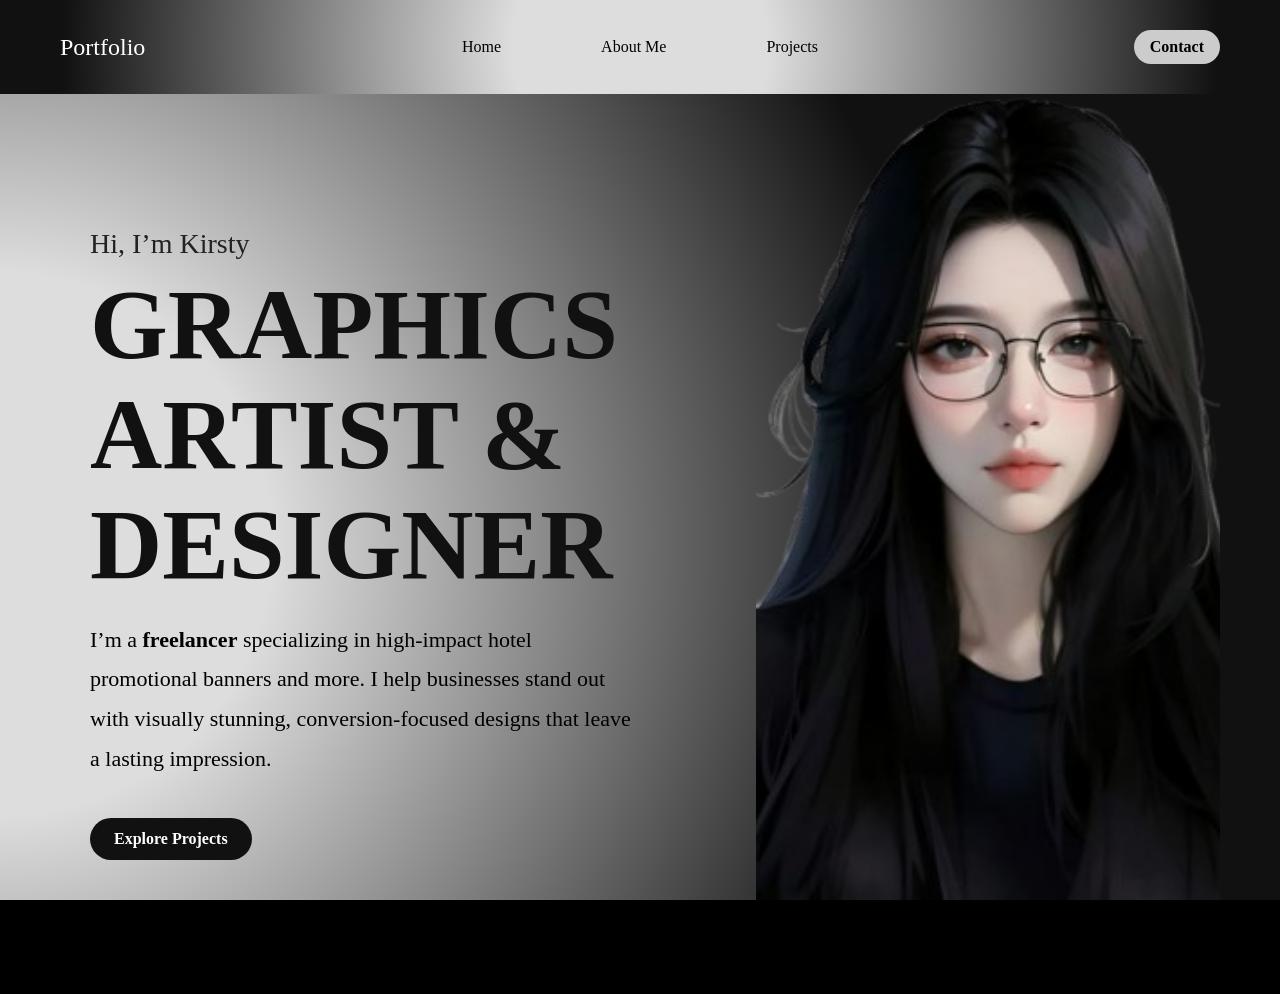
<file: Social - Portfolio/index.html>
<!DOCTYPE html>
<html lang="en">
<head>
  <meta charset="UTF-8">
  <meta name="viewport" content="width=device-width, initial-scale=1.0">
  <title>Portfolio - Kirsty</title>
  <link rel="stylesheet" href="./assets/styles/style.css">
</head>
<body>
<header class="header">
  <div class="logo">Portfolio</div>

  <nav class="nav-center">
    <ul class="nav-links">
      <li><a href="index.html">Home</a></li>
      <li><a href="./assets/pages/about.html">About Me</a></li>
      <li><a href="/assets/pages/projects.html">Projects</a></li>
    </ul>
  </nav>

  <a href="./assets/pages/contact.html" class="contact-btn">Contact</a>
</header>

  <section class="hero">
    <div class="hero-text">
      <p class="intro">Hi, I’m Kirsty</p>
      <h1>GRAPHICS ARTIST & DESIGNER</h1>
      <p class="description">
        I’m a <strong>freelancer</strong> specializing in high-impact hotel promotional banners and more. 
        I help businesses stand out with visually stunning, conversion-focused designs that leave a lasting impression.
      </p>
      <a href="./assets/pages/projects.html" class="btn">Explore Projects</a>
    </div>
    <div class="hero-img">
      <img src="./assets/images/k-1.png" alt="Kirsty Profile">
    </div>
  </section>
</body>
</html>
</file>
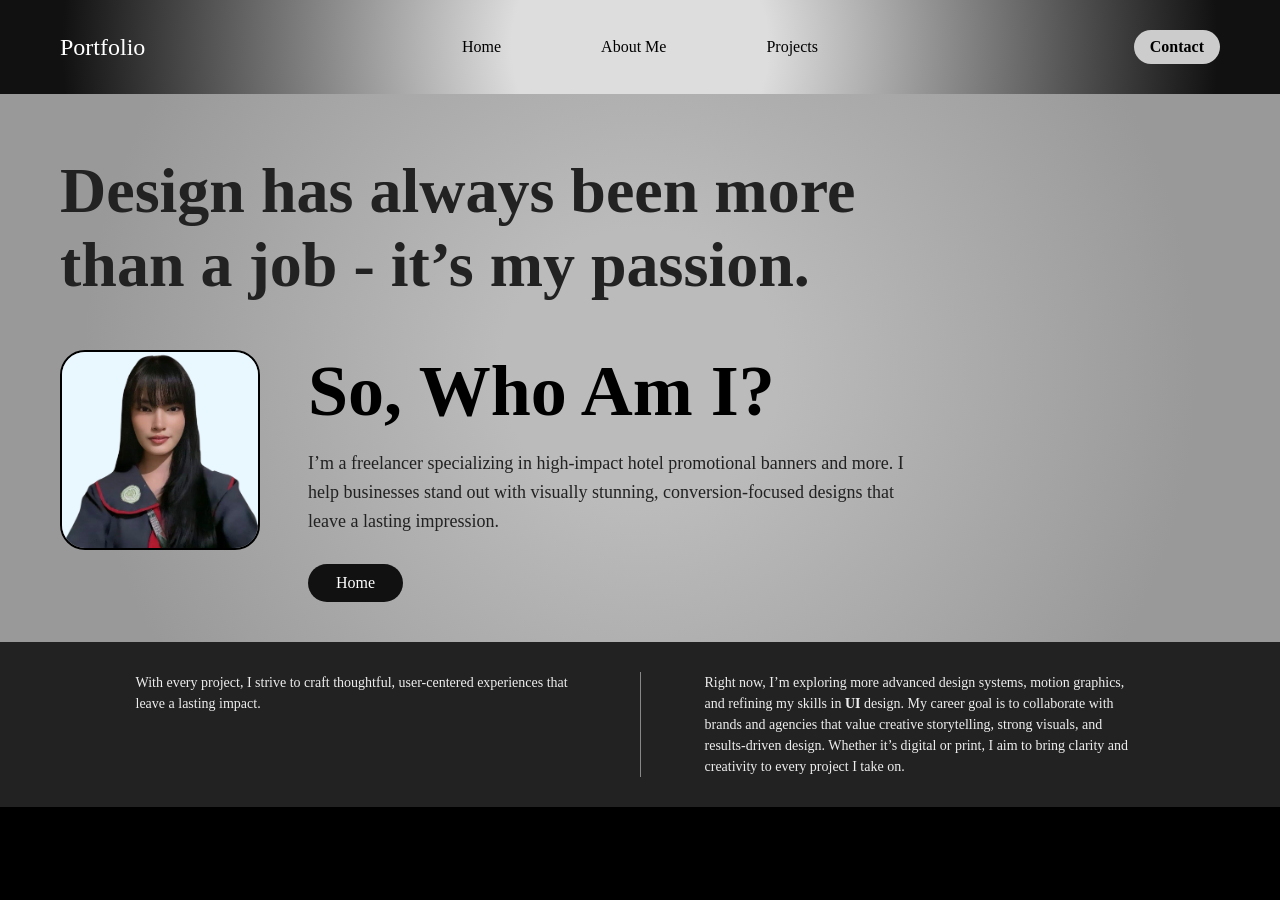
<file: Social - Portfolio/assets/pages/about.html>
<!DOCTYPE html>
<html lang="en">
<head>
  <meta charset="UTF-8" />
  <meta name="viewport" content="width=device-width, initial-scale=1" />
  <title>Portfolio - Kirsty</title>
  <link rel="stylesheet" href="../styles/about.css" />
</head>
<body>
<header class="header">
  <div class="logo">Portfolio</div>

  <nav class="nav-center">
    <ul class="nav-links">
      <li><a href="/index.html" class=>Home</a></li>
      <li><a href="./about.html">About Me</a></li>
      <li><a href="./projects.html">Projects</a></li>
    </ul>
  </nav>

  <a href="../pages/contact.html" class="contact-btn">Contact</a>
</header>

<section class="hero hero-custom">
  <div class="hero-text hero-text-custom">
    <h1>Design has always been more than a job - it’s my passion.</h1>
    <div class="hero-inner">
      <div class="profile-pic">
        <img src="../images/k-2.png" alt="Profile Picture" />
      </div>
      <div class="hero-content-right">
        <h2>So, Who Am I?</h2>
        <p>
          I’m a freelancer specializing in high-impact hotel promotional banners and more. I help businesses stand out with visually stunning, conversion-focused designs that leave a lasting impression.
        </p>
        <a href="/index.html" class="btn btn-home">Home</a>
      </div>
    </div>
  </div>
</section>

<section class="bottom-section">
  <div class="bottom-left">
    With every project, I strive to craft thoughtful, user-centered experiences that leave a lasting impact.
  </div>
  <div class="separator"></div>
  <div class="bottom-right">
    Right now, I’m exploring more advanced design systems, motion graphics, and refining my skills in <strong>UI</strong> design. My career goal is to collaborate with brands and agencies that value creative storytelling, strong visuals, and results-driven design. Whether it’s digital or print, I aim to bring clarity and creativity to every project I take on.
  </div>
</section>

</body>
</html>
</file>
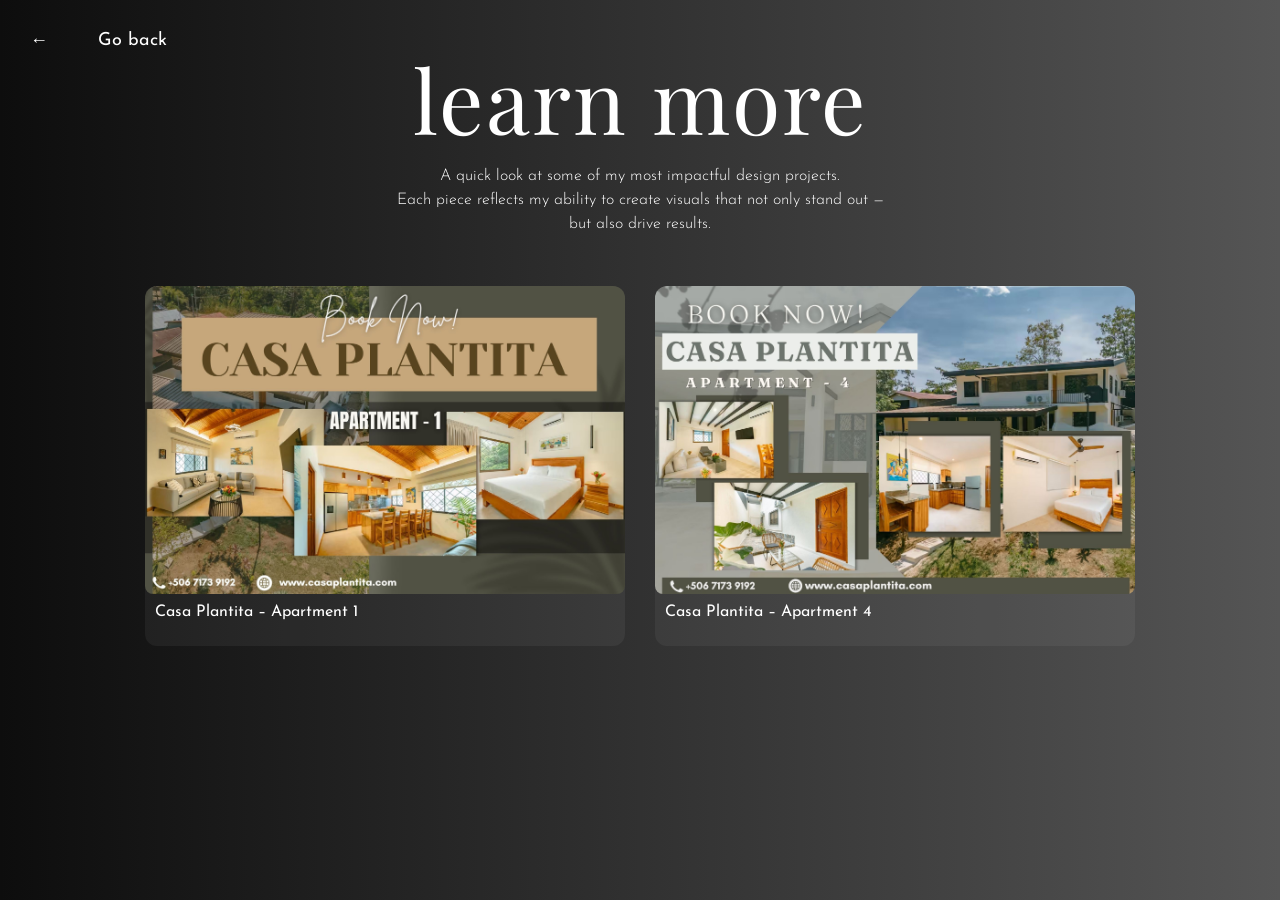
<file: Social - Portfolio/assets/pages/more.html>
<!DOCTYPE html>
<html lang="en">
<head>
  <meta charset="UTF-8" />
  <meta name="viewport" content="width=device-width, initial-scale=1" />
  <title>Learn More - Casa Plantita</title>
  <link rel="stylesheet" href="../styles/more.css" />
  <link href="https://fonts.googleapis.com/css2?family=Josefin+Sans&family=Playfair+Display&display=swap" rel="stylesheet" />
</head>
<body>

  <a href="../pages/projects.html" class="back">Go back</a>

  <div class="header">
    <h1>learn more</h1>
    <p>A quick look at some of my most impactful design projects.<br>
      Each piece reflects my ability to create visuals that not only stand out — but also drive results.</p>
  </div>

  <div class="image-container">
    <div class="card">
      <img src="../images/Casa Plantita - Apartment 1.jpg" alt="Casa Plantita Apartment 1" />
      <p class="caption">Casa Plantita – Apartment 1</p>
    </div>

    <div class="card">
      <img src="../images/Casa Plantita - Apartment 4.jpg" alt="Casa Plantita Apartment 4" />
      <p class="caption">Casa Plantita – Apartment 4</p>
    </div>
  </div>

</body>
</html>
</file>
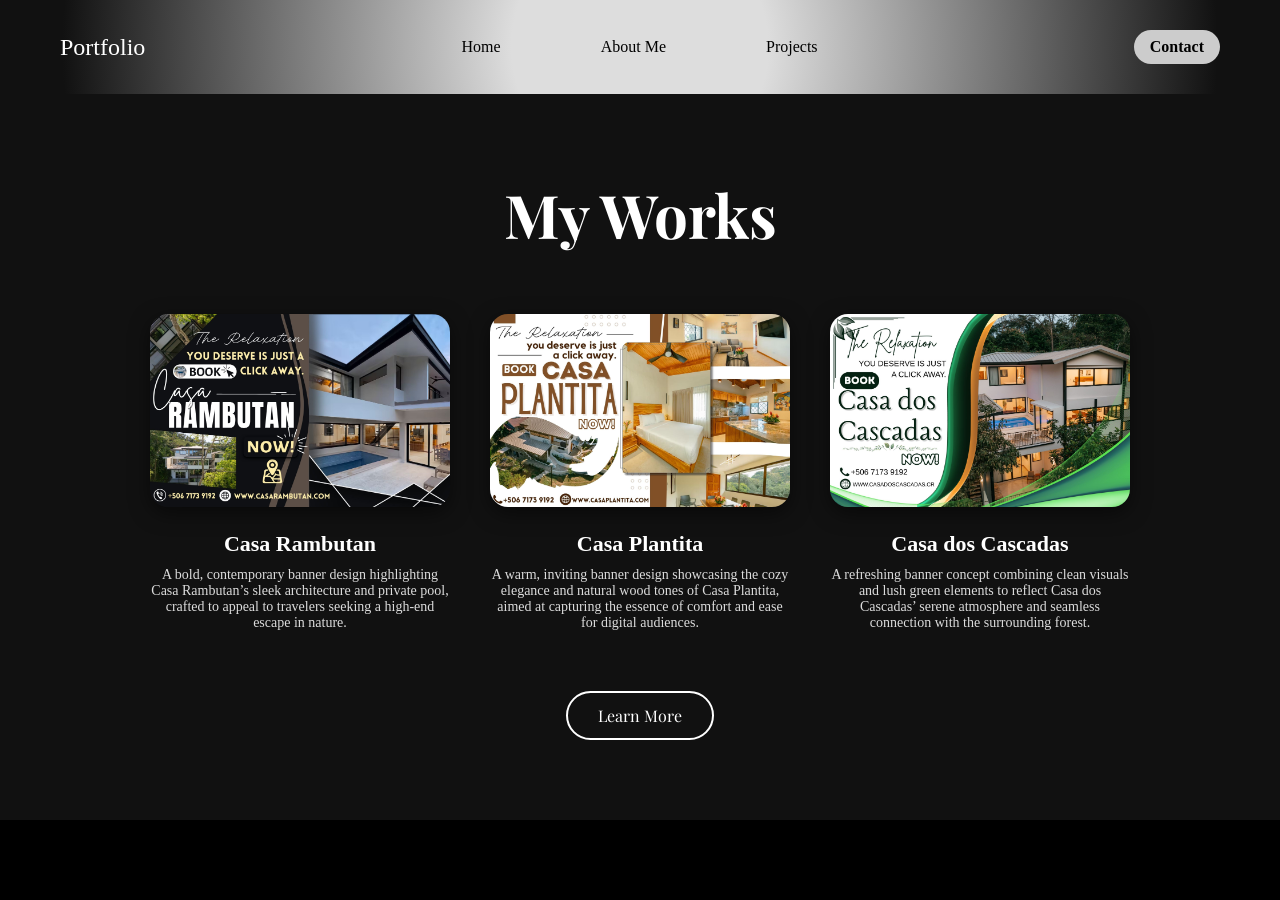
<file: Social - Portfolio/assets/pages/projects.html>
<!DOCTYPE html>
<html lang="en">
<head>
  <meta charset="UTF-8" />
  <meta name="viewport" content="width=device-width, initial-scale=1.0" />
  <title>My Works - Portfolio</title>
  <link rel="stylesheet" href="../styles/projects.css" />
  <link href="https://fonts.googleapis.com/css2?family=Playfair+Display:wght@700&family=Open+Sans&display=swap" rel="stylesheet" />
</head>
<body>

  <header>
    <div class="logo">Portfolio</div>
    <nav>
  <ul class="nav-links">
    <li><a href="/index.html">Home</a></li>
    <li><a href="./about.html">About Me</a></li>
    <li><a href="projects.html">Projects</a></li>
  </ul>
</nav>
    <a href="../pages/contact.html" class="contact-btn">Contact</a>
  </header>

  <section class="projects-section">
    <h2 class="projects-title">My Works</h2>

    <div class="projects-grid">

          <div class="project-card">
        <img src="../images/Casa Rambutan.jpg" alt="Casa Rambutan banner" />
        <h3>Casa Rambutan</h3>
        <p>A bold, contemporary banner design highlighting Casa Rambutan’s sleek architecture and private pool, crafted to appeal to travelers seeking a high-end escape in nature.</p>
      </div>

         <div class="project-card">
        <img src="../images/Casa Plantita.jpg" alt="Casa Plantita banner" />
        <h3>Casa Plantita</h3>
        <p>A warm, inviting banner design showcasing the cozy elegance and natural wood tones of Casa Plantita, aimed at capturing the essence of comfort and ease for digital audiences.</p>
      </div>

         <div class="project-card">
        <img src="../images/Casa dos Cascadas.jpg" alt="Casa dos Cascadas banner" />
        <h3>Casa dos Cascadas</h3>
        <p>A refreshing banner concept combining clean visuals and lush green elements to reflect Casa dos Cascadas’ serene atmosphere and seamless connection with the surrounding forest.</p>
      </div>

    </div>

     <div class="learn-more-container">
      <a href="../pages/more.html" class="learn-more-btn">Learn More</a>
    </div>
  </section>

</body>
</html>
</file>
<file: Social - Portfolio/assets/styles/style.css>
* {
  margin: 0;
  padding: 0;
  box-sizing: border-box;
}

html, body {
  height: 100%;
  width: 100%;
  font-family: 'Georgia', serif;
  overflow-x: hidden;
  background-color: #000;
  color: #fff;
}


header {
  background: radial-gradient(circle, #ddd 20%, #111 90%);
  display: flex;
  justify-content: space-between;
  padding: 30px 60px;
  position: relative;
  width: 100%;
}

.logo {
  font-family: 'Georgia', serif;
  font-size: 24px;
  color: #fff;
}

.nav-center {
  position: absolute;
  left: 50%;
  transform: translateX(-50%);
}

.nav-links {
  list-style: none;
  display: flex;
  gap: 100px;
}

.nav-links li a {
  text-decoration: none;
  color: #000;
  font-size: 16px;
  transition: color 0.3s;
}

.nav-links li a:hover {
  color: #fff;
}

.contact-btn {
  background-color: #ccc;
  color: #000;
  padding: 8px 16px;
  border-radius: 20px;
  font-weight: bold;
  text-decoration: none;
}

.contact-btn:hover {
  background-color: #fff;
  color: #000;
  box-shadow: 0 4px 10px rgba(255, 255, 255, 0.2);
}

.hero {
  height: 100vh;
  width: 100vw;
  display: flex;
  justify-content: space-between;
  align-items: center;
  padding: 0 60px; 
  background: radial-gradient(circle at left center, #ddd 20%, #111 70%);
  flex-wrap: nowrap; 
  overflow: hidden; 
}


.hero-text {
  flex: 1 1 50%;
  max-width: 50%;
  color: #111;
  text-align: left;
  padding-left: 30px;
  font-family: 'Georgia', serif;
}

.intro {
  font-size: 28px;
  margin-bottom: 10px;
  font-style: normal;
  font-weight: 400;
  color: #222;
}

h1 {
  font-family: 'Georgia', serif;
  font-size: clamp(60px, 8vw, 100px);
  line-height: 1.1;
  font-weight: 700;
  margin-bottom: 20px;
  color: #111;
}

.description {
  font-size: 22px;
  color: #000;
  line-height: 1.8;
  margin-bottom: 40px;
}

.btn {
  display: inline-block;
  padding: 12px 24px;
  background-color: #111;
  color: #fff;
  border-radius: 25px;
  text-decoration: none;
  font-weight: bold;
}
.btn:hover {
  background-color: #606060;}
  
.hero-img {
  flex: 1 1 40%;
  max-width:40%; 
  height: 100%;
  display: flex;
  justify-content: flex-end; 
  align-items: center;
  margin: 0;
  padding: 0;
}

.hero-img img {
  width: 100%; 
  height: 100vh; 
  object-fit: cover;
  border-radius: 0;
  display: block; 
}

header {
  display: flex;
  justify-content: space-between;
  align-items: center;
  position: relative;
  padding: 30px 60px;
  width: 100%;
}


.logo {
  font-family: 'Georgia', serif;
  font-size: 24px;
  color: #fff;
}


.nav-center {
  position: absolute;
  left: 50%;
  transform: translateX(-50%);
}

.nav-links {
  list-style: none;
  display: flex;
  gap: 100px;
}

.nav-links li a {
  text-decoration: none;
  color: #000;
  font-size: 16px;
  transition: color 0.3s;
}

.nav-links li a:hover {
  color: #fff;
}

.contact-btn {
  background-color: #ccc;
  color: #000;
  padding: 8px 16px;
  border-radius: 20px;
  font-weight: bold;
  text-decoration: none;
}
.contact-btn:hover {
  background-color: #fff;
  color: #000;
  box-shadow: 0 4px 10px rgba(255, 255, 255, 0.2);
}
@media (max-width: 768px) {
  .header {
    flex-direction: column;
    align-items: center;
    gap: 20px;
    padding: 20px;
  }

  .nav-center {
    position: static;
    transform: none;
    width: 100%;
  }

  .nav-links {
    flex-direction: column;
    align-items: center;
    gap: 15px;
    padding: 0;
  }

  .hero {
    flex-direction: column;
    padding: 20px;
    text-align: center;
  }

  .hero-text, .hero-img {
    max-width: 100%;
    flex: none;
    padding: 0;
  }

  .hero-img img {
    width: 100%;
    height: auto;
    object-fit: cover;
  }

  h1 {
    font-size: 36px;
  }

  .description {
    font-size: 18px;
  }
}
</file>
<file: Social - Portfolio/assets/styles/about.css>
* {
    padding: 0;
    margin: 0;
    box-sizing: border-box;
}
html, body {
  height: 100%;
  width: 100%;
  font-family: 'Georgia', serif;
  overflow-x: hidden;
  background-color: #000;
  color: #fff;
}


header {
  background: radial-gradient(circle, #ddd 20%, #111 90%);
  display: flex;
  justify-content: space-between;
  align-items: center;
  padding: 30px 60px;
  position: relative;
  width: 100%;
}

.logo {
  font-family: 'Georgia', serif;
  font-size: 24px;
  color: #fff;
}

.nav-center {
  position: absolute;
  left: 50%;
  transform: translateX(-50%);
}

.nav-links {
  list-style: none;
  display: flex;
  gap: 100px;
}

.nav-links li a {
  text-decoration: none;
  color: #000;
  font-size: 16px;
  transition: color 0.3s;
}

.nav-links li a:hover {
  color: #fff;
}

.contact-btn {
  background-color: #ccc;
  color: #000;
  padding: 8px 16px;
  border-radius: 20px;
  font-weight: bold;
  text-decoration: none;
}

.contact-btn:hover {
  background-color: #fff;
  color: #000;
  box-shadow: 0 4px 10px rgba(255, 255, 255, 0.2);
}

.hero-custom {
  height: auto;
  padding: 60px 60px 40px 60px;
  background: radial-gradient(circle at center, #bbb 20%, #999 80%);
  color: #222;
  display: flex;
  justify-content: flex-start;
  align-items: flex-start;
  flex-direction: column;

}

.hero-text-custom h1 {
  font-family: 'Georgia', serif;
  font-weight: 700;
  font-size: clamp(40px, 5vw, 64px);
  margin-bottom: 3rem;
  color: #222;
  max-width: 900px;
}

.hero-inner {
  display: flex;
  align-items: flex-start;
  gap: 3rem;
  flex-wrap: wrap;
  max-width: 900px;
}

.profile-pic {
  width: 200px;
  height: 200px;
  border-radius: 25px;
  overflow: hidden;
  border: 2px solid #000;
  flex-shrink: 0;
}

.profile-pic img {
  width: 100%;
  height: 100%;
  object-fit: cover;
  display: block;
}

.hero-content-right {
  max-width: 600px;
}

.hero-content-right h2 {
  font-family: 'Georgia', serif;
  font-weight: 700;
  font-size: clamp(48px, 6vw, 72px);
  margin-bottom: 1rem;
  color: #000;
}

.hero-content-right p {
  font-family: 'Georgia', serif;
  font-weight: 400;
  font-size: 18px;
  line-height: 1.6;
  color: #222;
  margin-bottom: 1.8rem;
}

.btn-home {
  background-color: #111;
  color: #fff;
  padding: 10px 28px;
  border-radius: 25px;
  font-weight: normal;
  text-decoration: none;
  display: inline-block;
}

.btn-home:hover {
  background-color: #747474;
  color: #fff;
}

.bottom-section {
  background-color: #222;
  color: #eee;
  display: flex;
  justify-content: center;
  padding: 30px 60px;
  gap: 3rem;
  font-size: 14px;
  line-height: 1.5;
  font-family: 'Georgia', serif;
  font-weight: 400;
}

.bottom-left,
.bottom-right {
  max-width: 440px;
}

.separator {
  border-left: 1px solid #888;
  margin: 0 1rem;
}

.nav-links li a.active {
  color: #000;
  font-weight: 700;
}

.nav-links li a {
  color: #000;
}
.nav-links li a:hover {
  color: #fff;
}
@media (max-width: 768px) {
  .header {
    flex-direction: column;
    align-items: center;
    gap: 20px;
    padding: 20px;
  }

  .nav-center {
    position: static;
    transform: none;
    width: 100%;
  }

  .nav-links {
    flex-direction: column;
    align-items: center;
    gap: 15px;
    padding: 0;
  }
}
</file>
<file: Social - Portfolio/assets/styles/more.css>
body {
  margin: 0;
  padding: 30px;
  font-family: 'Josefin Sans', sans-serif;
  background: linear-gradient(to right, #0d0d0d, #555);
  color: white;
}

.back {
  color: white;
  text-decoration: none;
  font-size: 18px;
  font-weight: 3500;
  display: inline-flex;
  align-items: center;
  transition: all 0.3s ease;
}

.back::before {
  content: "←";
  margin-right: 20px;
  font-weight: 7800;
}

.back:hover {
  color: #f4bf00;            
  text-decoration: underline;  
  cursor: pointer;
}

a.back::before {
  content: "←";
  margin-right: 50px;
  font-weight: 700;
}

.header {
  max-width: 500px;
  margin: 0 auto;              
  text-align: center; 
}

.header h1 {
  font-family: 'Playfair Display', serif;
  font-weight: 400;
  font-size: 5.5rem;
  margin: 0 0 15px 0;
  letter-spacing: 2px;
  line-height: 1.1;
}

.header p {
  font-weight: 300;
  max-width:500px;
  line-height: 1.5;
}

.image-container {
  display: flex;
  justify-content: center;
  gap: 30px;
  margin-top: 50px;
  flex-wrap: wrap;
}

.card {
  max-width: 480px;
  border-radius: 12px;
  overflow: hidden;
  background: rgba(255, 255, 255, 0.05);
  padding-bottom: 10px;
}

.card img {
  width: 100%;
  height: auto;
  display: block;
  border-radius: 8px;
}

.caption {
  font-size: 16px;
  margin-top: 10px;
  padding: 0 10px;
}
@media (max-width: 768px) {
  .header {
    padding: 20px;
    text-align: center;
  }

  .header h1 {
    font-size: 3rem;
  }

  .header p {
    font-size: 16px;
  }

  .image-container {
    flex-direction: column;
    align-items: center;
    gap: 20px;
  }

  .card {
    width: 90%;
  }
}
</file>
<file: Social - Portfolio/assets/styles/projects.css>
@import url('https://fonts.googleapis.com/css2?family=Playfair+Display:wght@700&family=Open+Sans&display=swap');

* {
  box-sizing: border-box;
  margin: 0;
  padding: 0;
}

html, body {
  height: 100%;
  width: 100%;
  font-family: 'Georgia', serif;
  overflow-x: hidden;
  background-color: #000;
  color: #fff;
}


header {
  background: radial-gradient(circle, #ddd 20%, #111 90%);
  display: flex;
  justify-content: space-between;
  align-items: center;
  padding: 30px 60px;
  position: relative;
  width: 100%;
}

.logo {
  font-family: 'Georgia', serif;
  font-size: 24px;
  color: #fff;
}

.nav-center {
  position: absolute;
  left: 50%;
  transform: translateX(-50%);
}

.nav-links {
  list-style: none;
  display: flex;
  gap: 100px;
}

.nav-links li a {
  text-decoration: none;
  color: #000;
  font-size: 16px;
  transition: color 0.3s;
}

.nav-links li a:hover {
  color: #fff;
}

.contact-btn {
  background-color: #ccc;
  color: #000;
  padding: 8px 16px;
  border-radius: 20px;
  font-weight: bold;
  text-decoration: none;
}

.contact-btn:hover {
  background-color: #fff;
  color: #000;
  box-shadow: 0 4px 10px rgba(255, 255, 255, 0.2);
}

.projects-section {
  padding: 80px 60px;
  background-color: #111;
  text-align: center;
}

.projects-title {
  font-family: 'Playfair Display', serif;
  font-size: 60px;
  margin-bottom: 60px;
  color: #fff;
}

.projects-grid {
  display: flex;
  justify-content: center;
  gap: 40px;
  flex-wrap: wrap;
}

.project-card {
  max-width: 300px;
  text-align: center;
}

.project-card img {
  width: 100%;
  border-radius: 18px;
  margin-bottom: 20px;
  box-shadow: 0 6px 20px rgba(0, 0, 0, 0.5);
}

.project-card h3 {
  font-size: 22px;
  margin-bottom: 10px;
  font-weight: bold;
}

.project-card p {
  font-size: 14px;
  color: #dcdcdc;
}

.learn-more-container {
  margin-top: 60px;
}

.learn-more-btn {
  display: inline-block;
  padding: 12px 30px;
  color: #fff;
  border: 2px solid #fff;
  border-radius: 30px;
  font-family: 'Playfair Display', serif;
  font-size: 16px;
  text-decoration: none;
  transition: all 0.3s ease;
}

.learn-more-btn:hover {
  background: #fff;
  color: #000;
}

@media (max-width: 768px) {
  header {
    flex-direction: column;
    gap: 20px;
    text-align: center;
  }

  .nav-links {
    flex-direction: column;
    gap: 10px;
  }

  .projects-title {
    font-size: 42px;
  }

  .projects-grid {
    flex-direction: column;
    align-items: center;
  }

  .project-card {
    max-width: 90%;
  }
}
</file>
